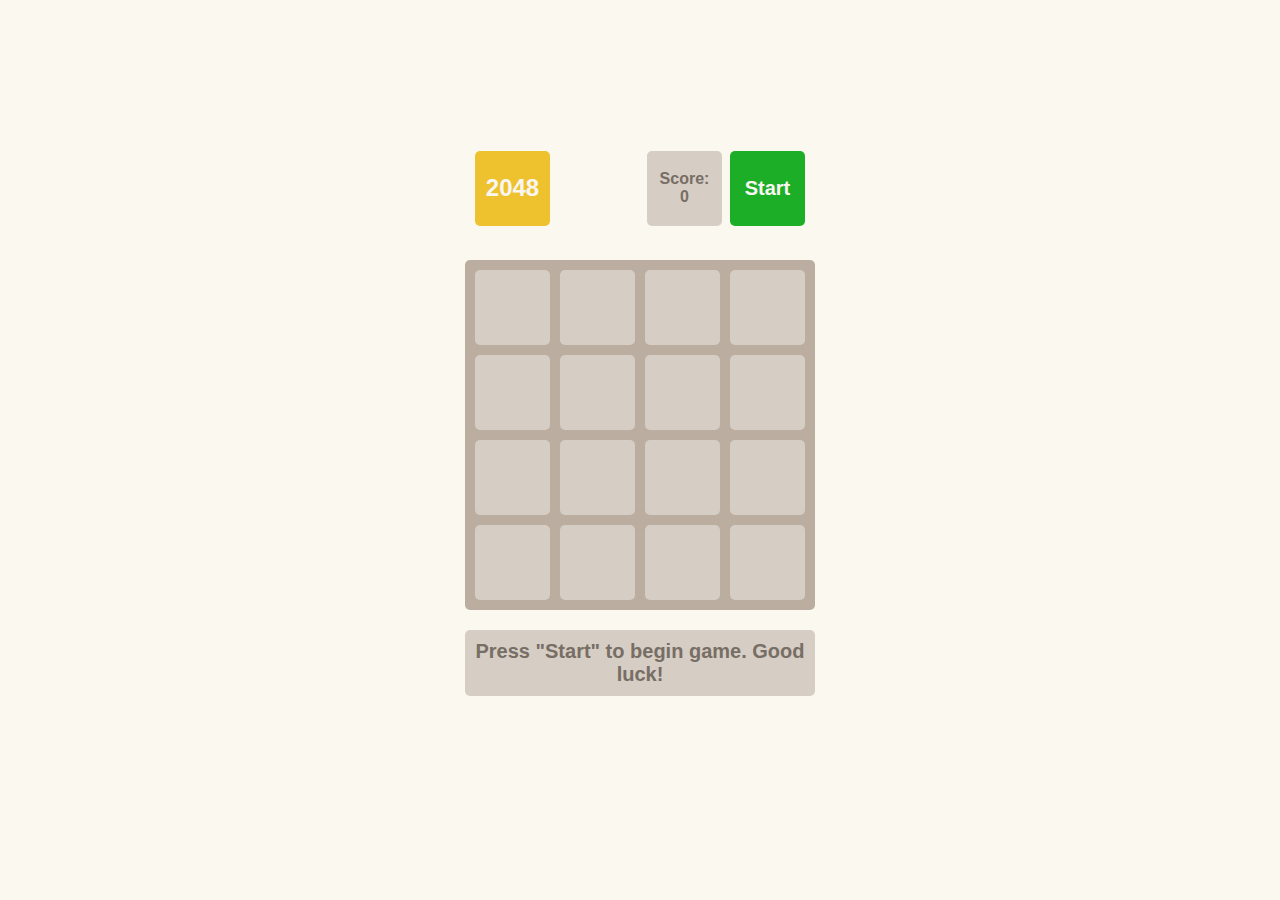
<file: index.html>
<!DOCTYPE html><html lang="en"><head><meta charset="utf-8"><meta name="viewport" content="width=device-width, initial-scale=1.0"><title>2048</title><link rel="icon shortcut" href="favicon.5b62cb9f.ico" type="image/x-icon"><link rel="stylesheet" href="index.caeb8e04.css"></head><body> <div class="container"> <div class="game_header"> <h1>2048</h1> <div class="controls"> <p class="info"> Score: <span class="game_score">0</span> </p> <button class="button start">Start</button> </div> </div> <table class="game_field"> <tbody> <tr class="field_row"> <td class="field_cell"></td> <td class="field_cell"></td> <td class="field_cell"></td> <td class="field_cell"></td> </tr> <tr class="field_row"> <td class="field_cell"></td> <td class="field_cell"></td> <td class="field_cell"></td> <td class="field_cell"></td> </tr> <tr class="field_row"> <td class="field_cell"></td> <td class="field_cell"></td> <td class="field_cell"></td> <td class="field_cell"></td> </tr> <tr class="field_row"> <td class="field_cell"></td> <td class="field_cell"></td> <td class="field_cell"></td> <td class="field_cell"></td> </tr> </tbody> </table> <div class="message_container"> <p class="hidden message message_lose">You lose! Restart the game?</p> <p class="hidden message message_win">Winner! Congrats! You did it!</p> <p class="message message_start">Press "Start" to begin game. Good luck!</p> </div> </div> <script src="index.5c07ac51.js"></script> </body></html>
</file>
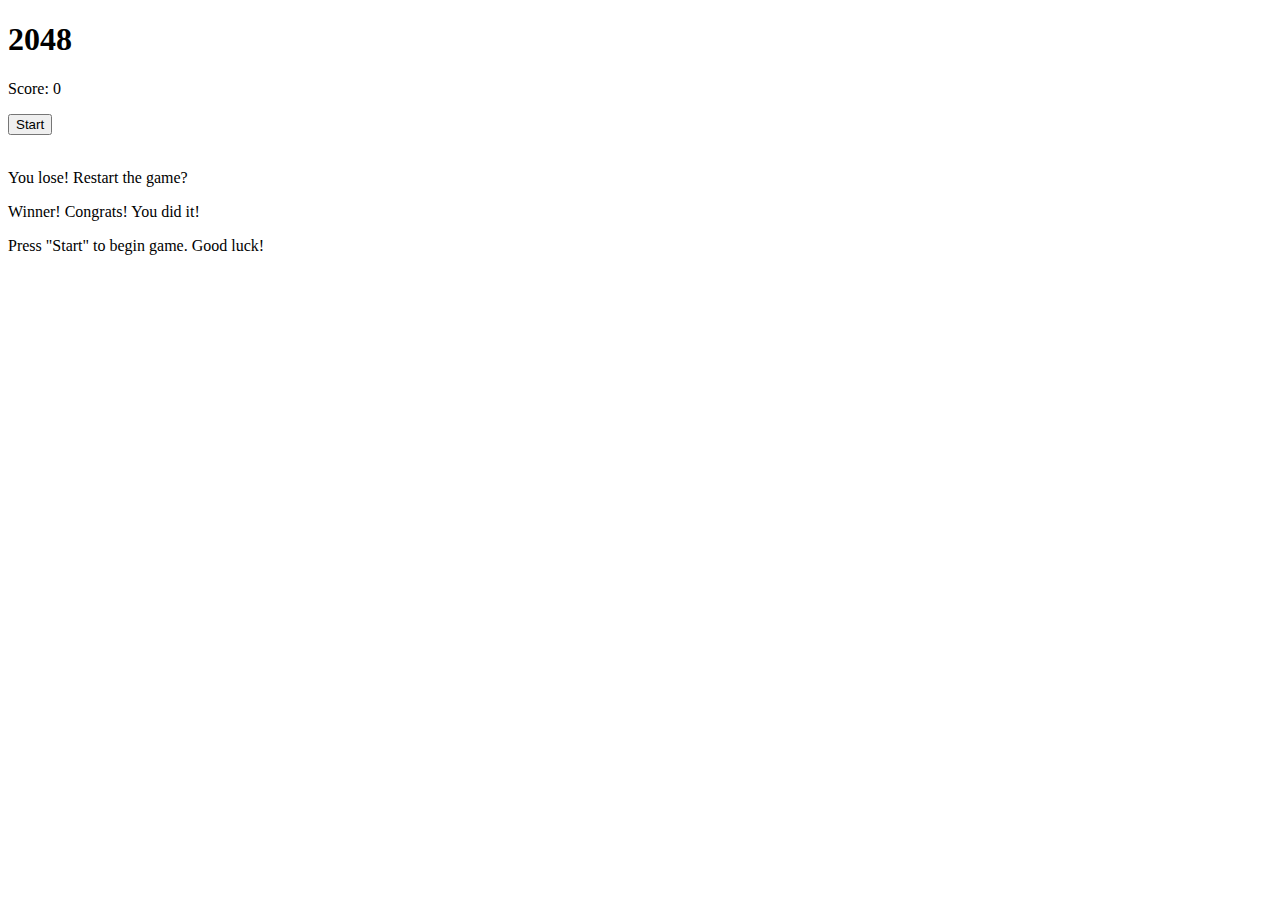
<file: src/index.html>
<!DOCTYPE html>
<html lang="en">
  <head>
    <meta charset="UTF-8">
    <meta name="viewport" content="width=device-width, initial-scale=1.0">
    <title>2048</title>
    <link
      rel="shortcut icon"
      href="./images/favicon.ico"
      type="image/x-icon"
    >
    <link rel="stylesheet" href="./styles/main.scss">
  </head>
  <body>
    <div class="container">
      <div class="game_header">
        <h1>2048</h1>
        <div class="controls">
          <p class="info">
            Score: <span class="game_score">0</span>
          </p>
          <button class="button start">Start</button>
        </div>
      </div>

      <table class="game_field">
        <tbody>
          <tr class="field_row">
            <td class="field_cell"></td>
            <td class="field_cell"></td>
            <td class="field_cell"></td>
            <td class="field_cell"></td>
          </tr>

          <tr class="field_row">
            <td class="field_cell"></td>
            <td class="field_cell"></td>
            <td class="field_cell"></td>
            <td class="field_cell"></td>
          </tr>

          <tr class="field_row">
            <td class="field_cell"></td>
            <td class="field_cell"></td>
            <td class="field_cell"></td>
            <td class="field_cell"></td>
          </tr>


          <tr class="field_row">
            <td class="field_cell"></td>
            <td class="field_cell"></td>
            <td class="field_cell"></td>
            <td class="field_cell"></td>
          </tr>
        </tbody>
      </table>

      <div class="message_container">
        <p class="message message_lose hidden">You lose! Restart the game?</p>
        <p class="message message_win hidden">Winner! Congrats! You did it!</p>
        <p class="message message_start">Press "Start" to begin game. Good luck!</p>
      </div>
    </div>

    <script type="text/javascript" src="scripts/main.js"></script>
  </body>
</html>
</file>
<file: index.caeb8e04.css>
body{background:#fbf8ef;-ms-flex-pack:center;justify-content:center;-ms-flex-align:center;align-items:center;min-height:100vh;margin:0;font-family:sans-serif;font-size:24px;font-weight:900;display:-ms-flexbox;display:flex}.field_cell{color:#776e65;box-sizing:border-box;text-align:center;vertical-align:center;-webkit-user-select:none;-ms-user-select:none;user-select:none;background:#d6cdc4;border-radius:5px;width:75px;height:75px}.field_cell__2{background:#eee4da}.field_cell__4{background:#ede0c8}.field_cell__8{color:#f9f6f2;background:#f2b179}.field_cell__16{color:#f9f6f2;background:#f59563}.field_cell__32{color:#f9f6f2;background:#f67c5f}.field_cell__64{color:#f9f6f2;background:#f65e3b}.field_cell__128{color:#f9f6f2;background:#edcf72}.field_cell__256{color:#f9f6f2;background:#edcc61}.field_cell__512{color:#f9f6f2;background:#edc850}.field_cell__1024{color:#f9f6f2;background:#edc53f}.field_cell__2048{color:#f9f6f2;background:#edc22e}.game_field{border-spacing:10px;background:#bbada0;border-radius:5px}.game_header{box-sizing:border-box;-ms-flex-pack:justify;justify-content:space-between;width:100%;margin-bottom:24px;padding:10px;display:-ms-flexbox;display:flex}h1{color:#f9f6f2;box-sizing:border-box;background:#edc22e;border-radius:5px;-ms-flex-pack:center;justify-content:center;-ms-flex-align:center;align-items:center;width:75px;height:75px;margin:0;font-size:24px;display:-ms-flexbox;display:flex}.info{color:#776e65;box-sizing:border-box;background:#d6cdc4;border-radius:5px;-ms-flex-direction:column;flex-direction:column;-ms-flex-pack:center;justify-content:center;-ms-flex-align:center;align-items:center;width:75px;height:75px;margin:0 8px 0 0;font-size:16px;display:-ms-flexbox;display:flex}.controls{display:-ms-flexbox;display:flex}.button{cursor:pointer;color:#f9f6f2;border:none;border-radius:5px;width:75px;height:75px;font-family:sans-serif;font-size:16px;font-weight:700;transition:background .25s}.start{background:#1dae28;font-size:20px}.start:hover{background:#179921}.restart{background:#f1b2b2;outline:none}.restart:hover{background:#f87474}.message{box-sizing:border-box;color:#776e65;text-align:center;background:#d6cdc4;border-radius:5px;width:100%;padding:10px;font-size:20px}.hidden{display:none}.container{-ms-flex-direction:column;flex-direction:column;-ms-flex-align:center;align-items:center;width:350px;display:-ms-flexbox;display:flex}.message_win{color:#f9f6f2;background:#edc22e}.message_container{width:100%;height:150px}
/*# sourceMappingURL=index.caeb8e04.css.map */
</file>
